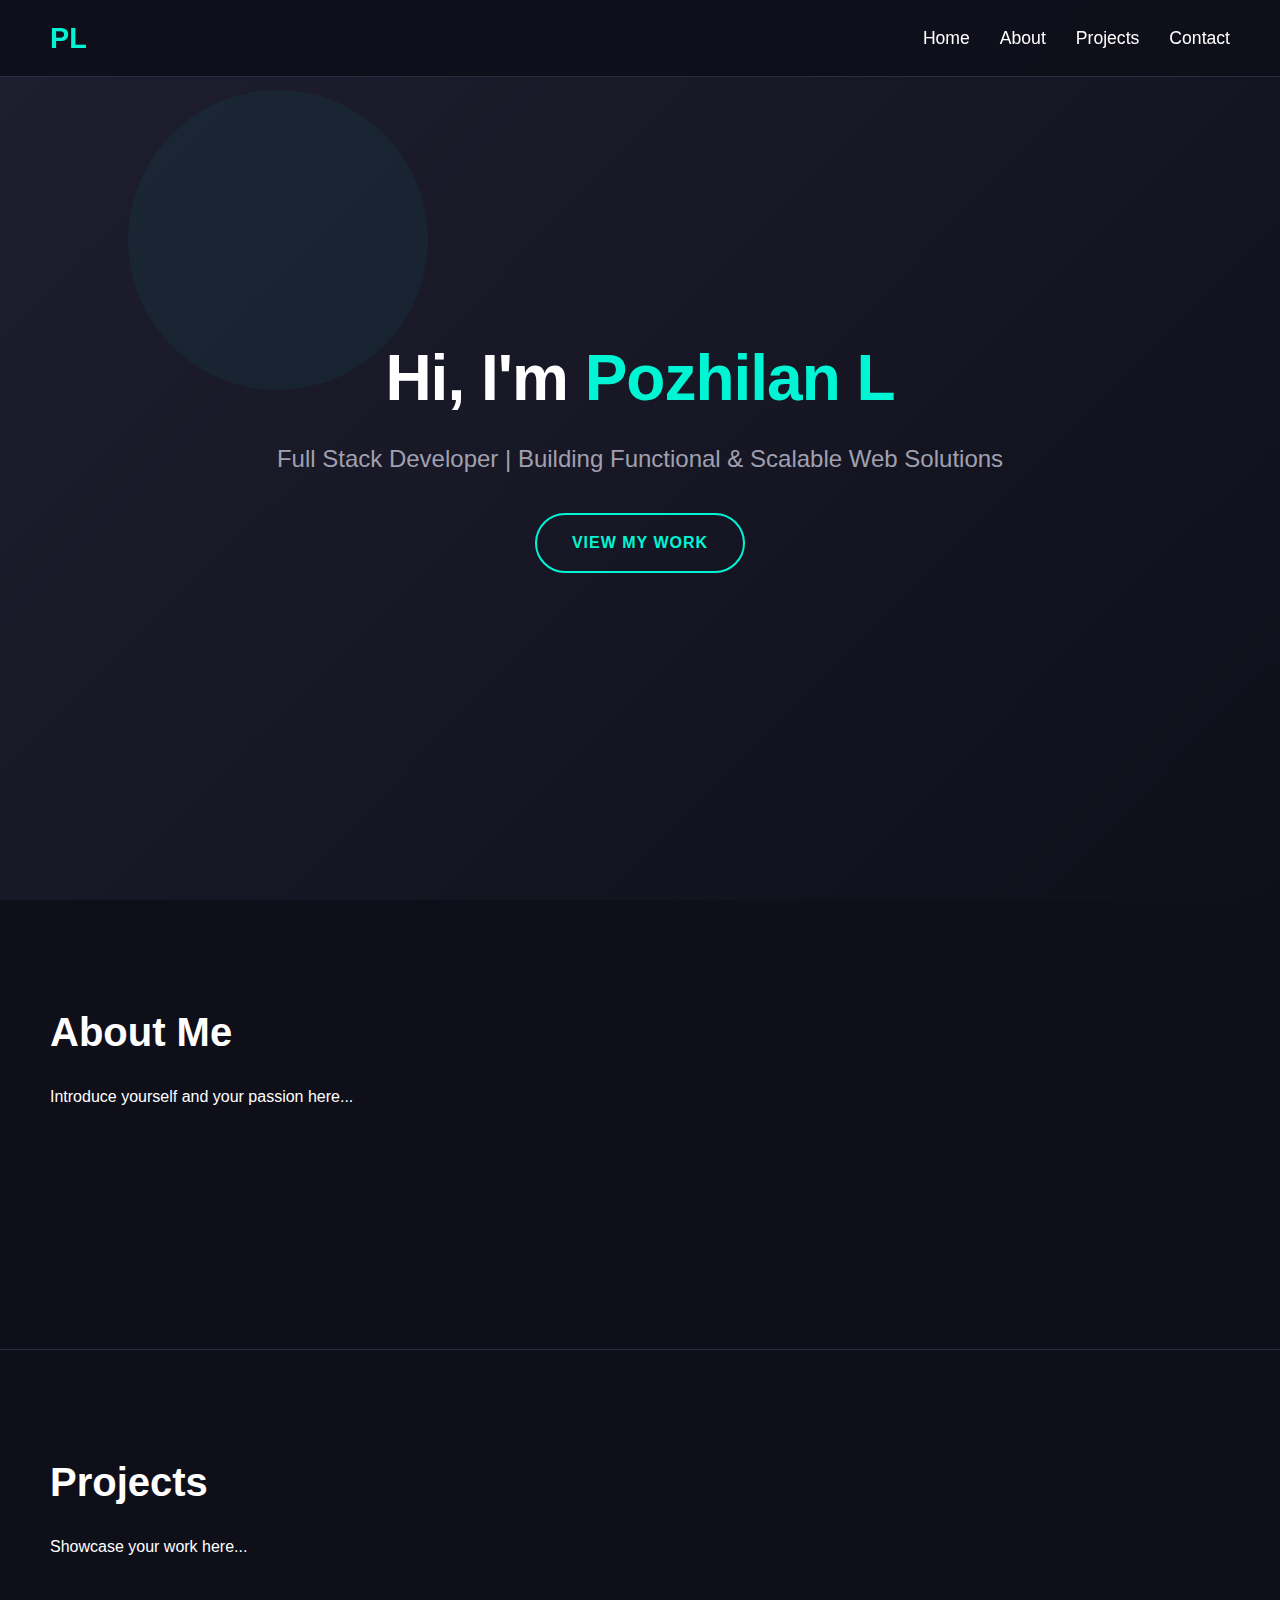
<file: index.html>
<!-- <!DOCTYPE html>
<html lang="en">

<head>
    <meta charset="UTF-8">
    <meta name="viewport" content="width=device-width, initial-scale=1.0">
    <title>Portfolio</title>
    <link rel="stylesheet" href="style.css">
</head>

<body>
    <nav class="navbar">
        <div class="nav-left">
            <h2>Portfolio</h2>
        </div>
        <div class="nav-right">
            <ul>
                <li><a href="#home">Home</a></li>
                <li><a href="#about">About Me</a></li>
                <li><a href="#projects">Projects</a></li>
                <li><a href="#skills">Skills</a></li>
                <li><a href="#contact">Contact</a></li>
            </ul>
        </div>
    </nav>

    <header class="header">
  <div class="header-content">
    <h1>Hi, I'm <span class="highlight"><I>POZHILAN L</I></span></h1>
    <p class="tagline">Full Stack Developer | Building Ideas into Reality</p>
    <a href="#projects" class="cta-btn">Explore My Work</a>
  </div>
</header>


</body>

</html> -->




<!DOCTYPE html>
<html lang="en">

<head>
    <meta charset="UTF-8">
    <meta name="viewport" content="width=device-width, initial-scale=1.0">
    <title>Pozhilan L | Full Stack Developer</title>
    <link rel="stylesheet" href="style.css">
    <style>
        html {
            scroll-behavior: smooth;
        }
    </style>

    <style>
        /* --- Reset & Base Styles --- */
        * {
            margin: 0;
            padding: 0;
            box-sizing: border-box;
        }

        body {
            font-family: 'Segoe UI', Tahoma, Geneva, Verdana, sans-serif;
            background: #0f0f1a;
            color: #fff;
            line-height: 1.6;
        }

        h2 {
            font-size: 2.5rem;
            margin-bottom: 20px;
        }

        .highlight {
            color: #00f5d4;
        }

        /* --- Navbar (Level 2.0: Fixed & Improved) --- */
        .navbar {
            display: flex;
            justify-content: space-between;
            align-items: center;
            background: rgba(15, 15, 26, 0.95);
            /* Semi-transparent */
            padding: 15px 50px;
            position: fixed;
            top: 0;
            width: 100%;
            z-index: 1000;
            border-bottom: 1px solid #2a2a40;
            backdrop-filter: blur(10px);
            /* Frosted glass effect */
        }

        .nav-left h2 {
            font-size: 1.8rem;
            margin: 0;
        }

        .nav-right ul {
            list-style: none;
            display: flex;
            gap: 30px;
        }

        .nav-right a {
            text-decoration: none;
            color: #fff;
            font-weight: 500;
            transition: color 0.3s ease;
            font-size: 1.1rem;
        }

        .nav-right a:hover {
            color: #00f5d4;
        }

        /* --- Header (Level 2.0: Animated & Immersive) --- */
        .header {
            height: 100vh;
            display: flex;
            justify-content: center;
            align-items: center;
            text-align: center;
            background: linear-gradient(135deg, #1e1e2f 0%, #0f0f1a 100%);
            position: relative;
            overflow: hidden;
        }

        .header-content {
            z-index: 10;
            padding: 0 20px;
        }

        .header-content h1 {
            font-size: 4rem;
            margin-bottom: 10px;
            letter-spacing: -1px;
        }

        .tagline {
            font-size: 1.5rem;
            margin-bottom: 35px;
            color: #a0a0b0;
            font-weight: 300;
        }

        .cta-btn {
            padding: 15px 35px;
            background: transparent;
            color: #00f5d4;
            text-decoration: none;
            font-weight: bold;
            border: 2px solid #00f5d4;
            border-radius: 30px;
            transition: all 0.3s ease;
            display: inline-block;
            text-transform: uppercase;
            letter-spacing: 1px;
        }

        .cta-btn:hover {
            background: #00f5d4;
            color: #0f0f1a;
            box-shadow: 0 0 20px rgba(0, 245, 212, 0.5);
            transform: translateY(-3px);
        }

        /* Background Animation */
        .circle {
            position: absolute;
            width: 300px;
            height: 300px;
            background: rgba(0, 245, 212, 0.05);
            border-radius: 50%;
            top: 10%;
            left: 10%;
            animation: float 6s infinite ease-in-out;
        }

        @keyframes float {

            0%,
            100% {
                transform: translateY(0);
            }

            50% {
                transform: translateY(-20px);
            }
        }

        /* --- Content Sections --- */
        .content-section {
            padding: 100px 50px;
            min-height: 50vh;
            border-bottom: 1px solid #2a2a40;
        }
    </style>

</head>

<body>
    <nav class="navbar">
        <div class="nav-left">
            <h2>P<span class="highlight">L</span></h2>
        </div>
        <div class="nav-right">
            <ul>
                <li><a href="#home">Home</a></li>
                <li><a href="#about">About</a></li>
                <li><a href="#projects">Projects</a></li>
                <li><a href="#contact">Contact</a></li>
            </ul>
        </div>
    </nav>

    <header class="header" id="home">
        <div class="header-content">
            <h1>Hi, I'm <span class="highlight">Pozhilan L</span></h1>
            <p class="tagline">Full Stack Developer | Building Functional & Scalable Web Solutions</p>
            <a href="#projects" class="cta-btn">View My Work</a>
        </div>
        <div class="circle"></div>
    </header>

    <section id="about" class="content-section">
        <h2>About Me</h2>
        <p>Introduce yourself and your passion here...</p>
    </section>

    <section id="projects" class="content-section">
        <h2>Projects</h2>
        <p>Showcase your work here...</p>
    </section>

</body>

</html>
</file>
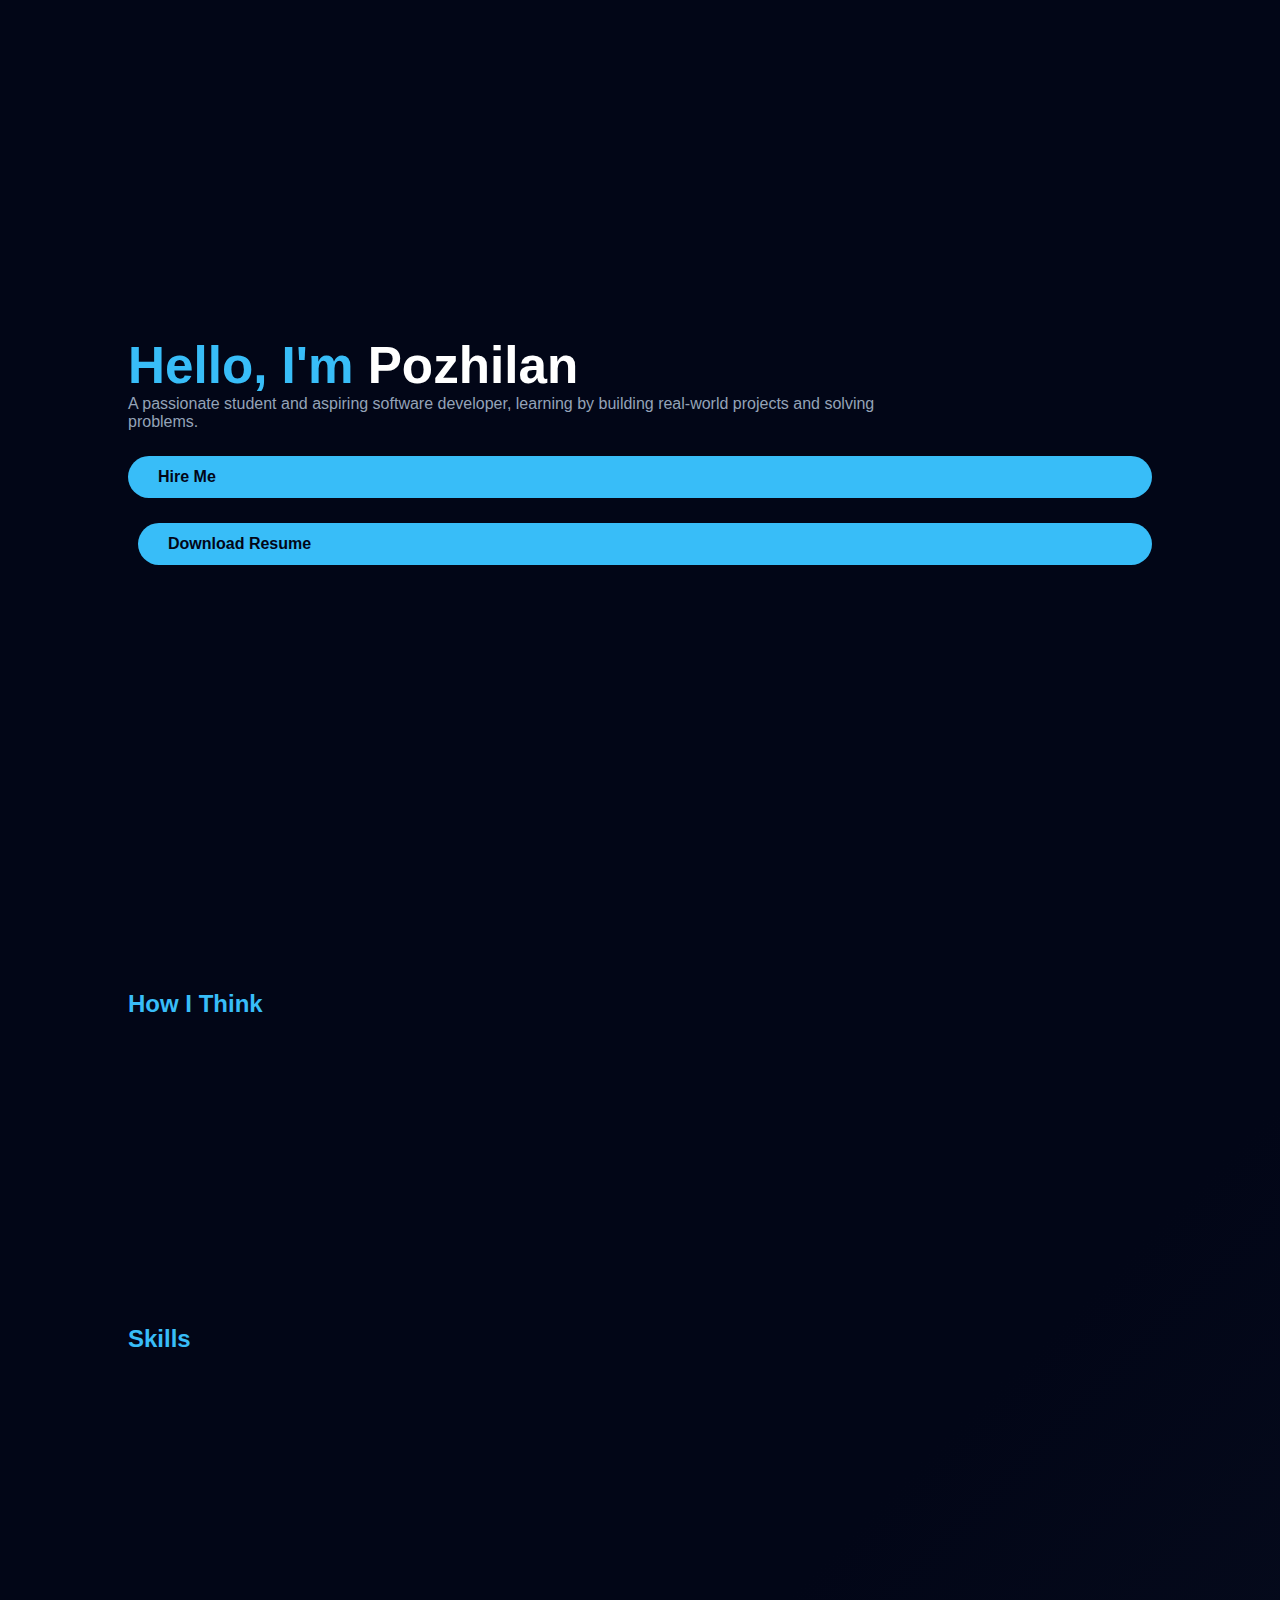
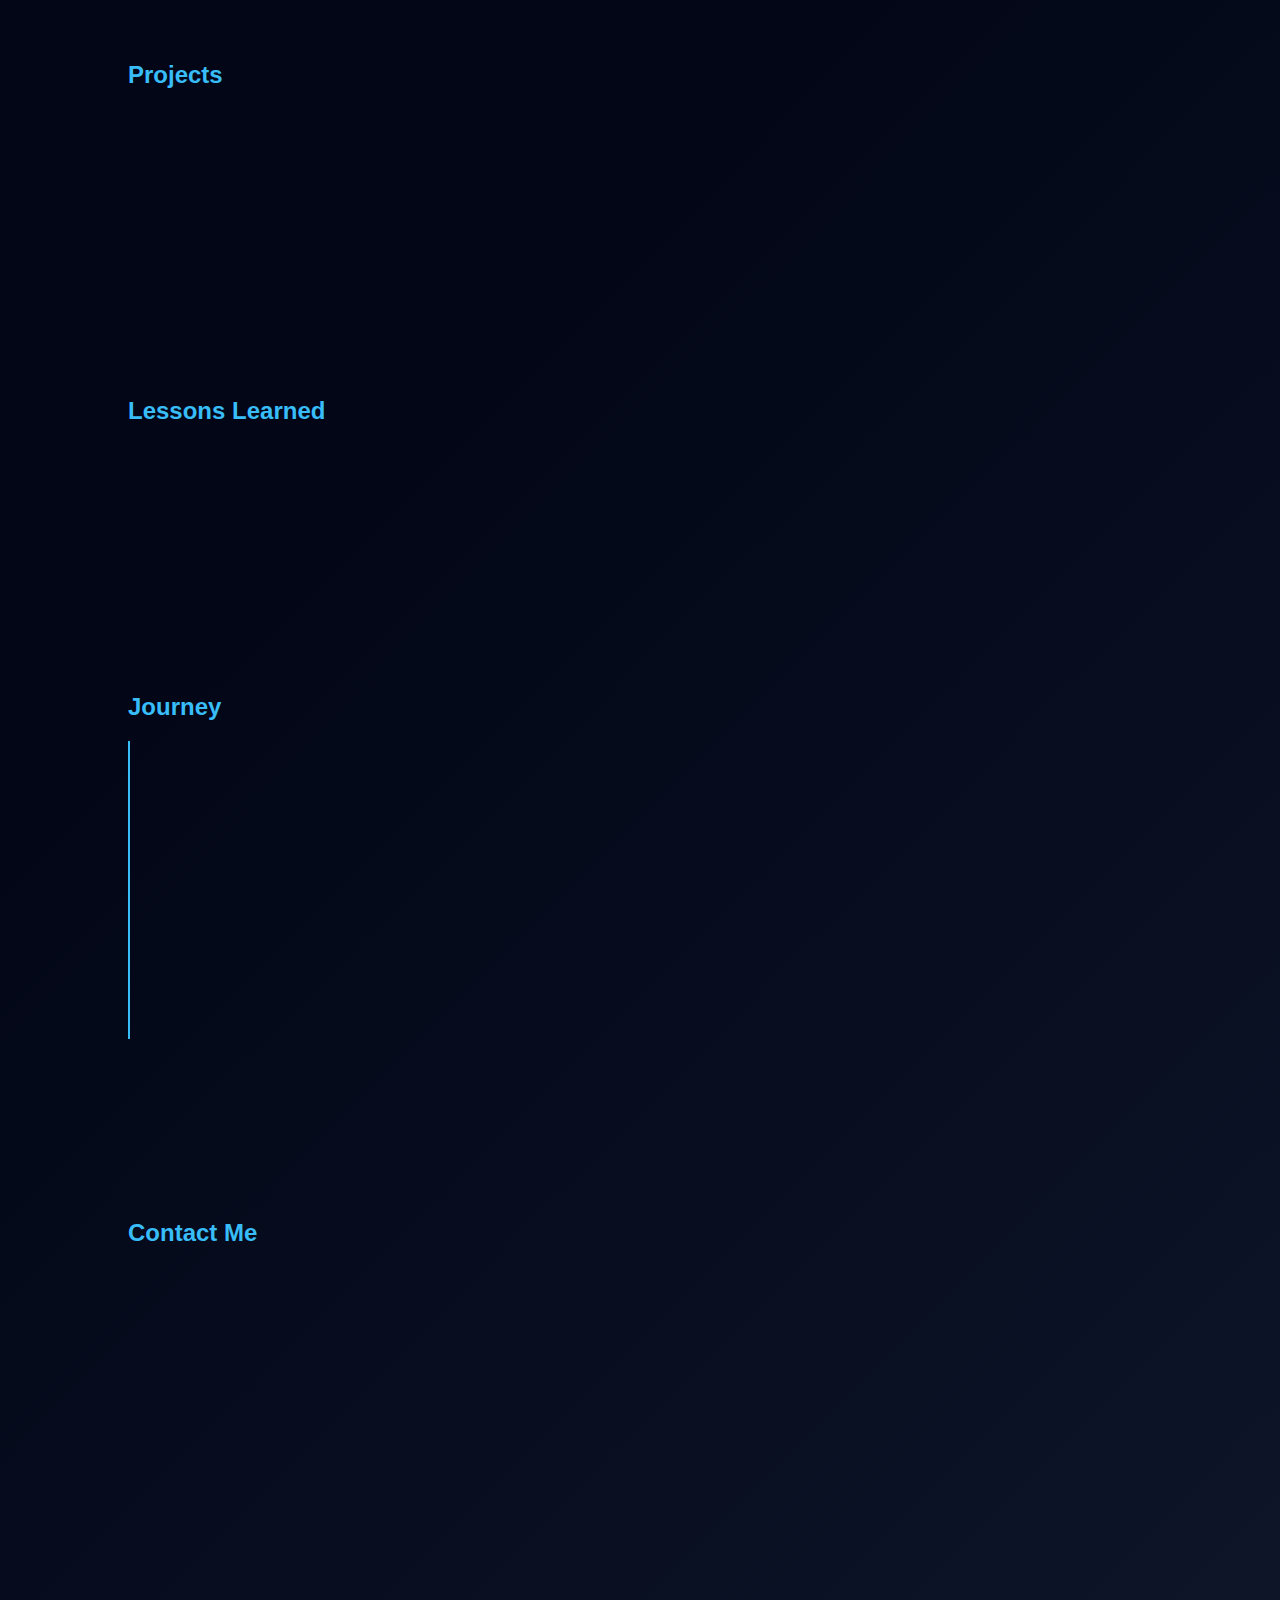
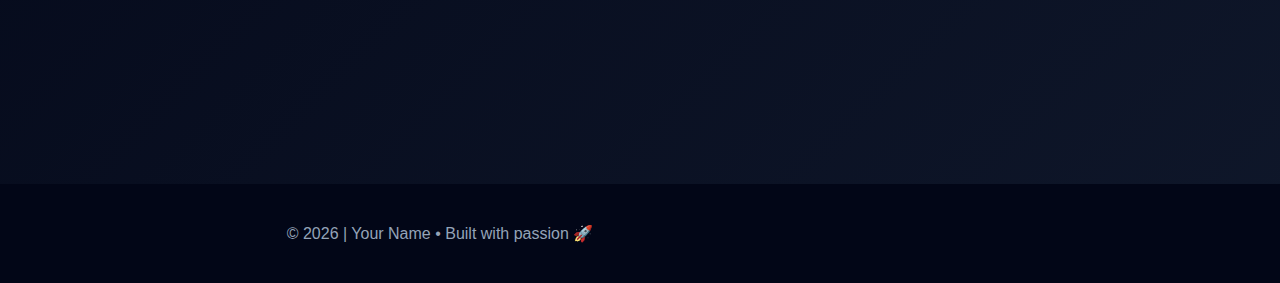
<file: sample.html>
<!DOCTYPE html>
<html lang="en">
<head>
<meta charset="UTF-8">
<meta name="viewport" content="width=device-width, initial-scale=1.0">
<title>Portfolio | Your Name</title>

<style>
:root{
  --bg:#020617;
  --card:#0f172a;
  --accent:#38bdf8;
  --text:#e5e7eb;
  --muted:#94a3b8;
}

*{margin:0;padding:0;box-sizing:border-box;font-family:Segoe UI,sans-serif}
html{scroll-behavior:smooth}

body{
  background:linear-gradient(135deg,#020617,#020617,#0f172a);
  color:var(--text);
}

section{padding:90px 10%}
h1,h2{color:var(--accent)}
p{color:var(--muted);max-width:800px}

.hero{
  min-height:100vh;
  display:flex;
  flex-direction:column;
  justify-content:center;
}

.hero h1{font-size:3.2rem}
.hero span{color:white}

.btn{
  display:inline-block;
  margin-top:25px;
  padding:12px 30px;
  background:var(--accent);
  color:#020617;
  border-radius:30px;
  font-weight:600;
  text-decoration:none;
}

.card{
  background:var(--card);
  padding:25px;
  border-radius:14px;
  margin-top:20px;
  transition:0.4s;
  opacity:0;
  transform:translateY(40px);
}

.card.show{
  opacity:1;
  transform:translateY(0);
}

.grid{
  display:grid;
  grid-template-columns:repeat(auto-fit,minmax(250px,1fr));
  gap:20px;
}

.skill-bar{
  background:#020617;
  border-radius:20px;
  overflow:hidden;
  margin-top:10px;
}

.skill-fill{
  height:8px;
  background:var(--accent);
  width:0%;
  transition:1.2s;
}

.timeline{
  border-left:2px solid var(--accent);
  padding-left:30px;
}

input,textarea{
  width:100%;
  padding:12px;
  margin-top:10px;
  border:none;
  border-radius:8px;
  background:#020617;
  color:var(--text);
}

textarea{resize:none;height:120px}

footer{
  text-align:center;
  padding:40px;
  background:#020617;
}

a{color:var(--accent);text-decoration:none}
</style>
</head>

<body>

<!-- HERO -->
<section class="hero">
  <h1>Hello, I'm <span>Pozhilan</span></h1>
  <p>
    A passionate student and aspiring software developer, learning by building
    real-world projects and solving problems.
  </p>
  <a href="#contact" class="btn">Hire Me</a>
  <a href="resume.pdf" class="btn" download style="margin-left:10px">Download Resume</a>
</section>

<!-- ABOUT -->
<section>
<h2>How I Think</h2>
<div class="card reveal">
<p>✔ Analyze before coding</p>
<p>✔ Focus on logic, not shortcuts</p>
<p>✔ Improve continuously through feedback</p>
</div>
</section>

<!-- SKILLS -->
<section>
<h2>Skills</h2>
<div class="grid">

<div class="card reveal">
<h3>HTML & CSS</h3>
<p>Responsive UI & layouts</p>
<div class="skill-bar"><div class="skill-fill" data-width="85%"></div></div>
</div>

<div class="card reveal">
<h3>JavaScript</h3>
<p>Core logic & DOM manipulation</p>
<div class="skill-bar"><div class="skill-fill" data-width="70%"></div></div>
</div>

<div class="card reveal">
<h3>Problem Solving</h3>
<p>DSA & logical thinking</p>
<div class="skill-bar"><div class="skill-fill" data-width="75%"></div></div>
</div>

</div>
</section>

<!-- PROJECTS -->
<section>
<h2>Projects</h2>
<div class="grid">

<div class="card reveal">
<h3>Personal Portfolio</h3>
<p><b>Tools:</b> HTML, CSS, JS</p>
<p><b>Learning:</b> UI & design thinking</p>
</div>

<div class="card reveal">
<h3>Calculator App</h3>
<p><b>Tools:</b> JavaScript</p>
<p><b>Learning:</b> Logic building</p>
</div>

</div>
</section>

<!-- FAILURES -->
<section>
<h2>Lessons Learned</h2>
<div class="card reveal">
<p>
Failing early taught me planning and testing are more important than speed.
</p>
</div>
</section>

<!-- TIMELINE -->
<section>
<h2>Journey</h2>
<div class="timeline">

<div class="card reveal">
<h4>Started</h4>
<p>Programming fundamentals</p>
</div>

<div class="card reveal">
<h4>Built Projects</h4>
<p>Hands-on experience</p>
</div>

<div class="card reveal">
<h4>Now</h4>
<p>Focused on JS & internships</p>
</div>

</div>
</section>

<!-- CONTACT -->
<section id="contact">
<h2>Contact Me</h2>
<div class="card reveal">

<form>
<input type="text" placeholder="Your Name" required>
<input type="email" placeholder="Your Email" required>
<textarea placeholder="Your Message"></textarea>
<button class="btn" type="submit">Send Message</button>
</form>

<p style="margin-top:20px">
📧 yourname@email.com <br>
🔗 github.com/yourname <br>
🔗 linkedin.com/in/yourname
</p>

</div>
</section>

<footer>
<p>© 2026 | Your Name • Built with passion 🚀</p>
</footer>

<script>
const reveals=document.querySelectorAll(".reveal");

const observer=new IntersectionObserver(entries=>{
  entries.forEach(entry=>{
    if(entry.isIntersecting){
      entry.target.classList.add("show");
      const bar=entry.target.querySelector(".skill-fill");
      if(bar){bar.style.width=bar.dataset.width;}
    }
  });
},{threshold:0.2});

reveals.forEach(r=>observer.observe(r));
</script>

</body>
</html>
</file>
<file: style.css>
* {
  margin: 0;
  padding: 0;
  box-sizing: border-box;
}

/* nav bar section */
body {
  font-family: 'Segoe UI', sans-serif;
  background: #f5f5f5;
}

.navbar {
  display: flex;
  justify-content: space-between;
  align-items: center;
  background: #1e1e2f;
  padding: 15px 40px;
  color: #fff;
}

.nav-left h2 {
  font-size: 1.5rem;
  color: #00f5d4;
}

.nav-right ul {
  list-style: none;
  display: flex;
  gap: 30px;
}

.nav-right a {
  text-decoration: none;
  color: #fff;
  font-weight: 500;
  transition: color 0.3s ease;
}

.nav-right a:hover {
  color: #00f5d4;
}

/* header section  */
* {
  margin: 0;
  padding: 0;
  box-sizing: border-box;
}

body {
  font-family: 'Poppins', sans-serif;
  background: #0f0f1a;
  color: #fff;
}

.header {
  height: 100vh;
  display: flex;
  justify-content: center;
  align-items: center;
  text-align: center;
  background: linear-gradient(135deg, #1e1e2f, #0f0f1a);
  position: relative;
  overflow: hidden;
}

.header::before {
  content: "";
  position: absolute;
  width: 100%;
  height: 100%;
  background: url('https://www.transparenttextures.com/patterns/cubes.png');
  opacity: 0.05;
}

.header-content h1 {
  font-size: 3rem;
  margin-bottom: 15px;
}

.highlight {
  color: #00f5d4;
}

.tagline {
  font-size: 1.2rem;
  margin-bottom: 30px;
  color: #ccc;
}

.cta-btn {
  padding: 12px 25px;
  background: #00f5d4;
  color: #0f0f1a;
  text-decoration: none;
  font-weight: bold;
  border-radius: 25px;
  transition: transform 0.3s ease, background 0.3s ease;
}

.cta-btn:hover {
  transform: scale(1.1);
  background: #06d6a0;
}
</file>
